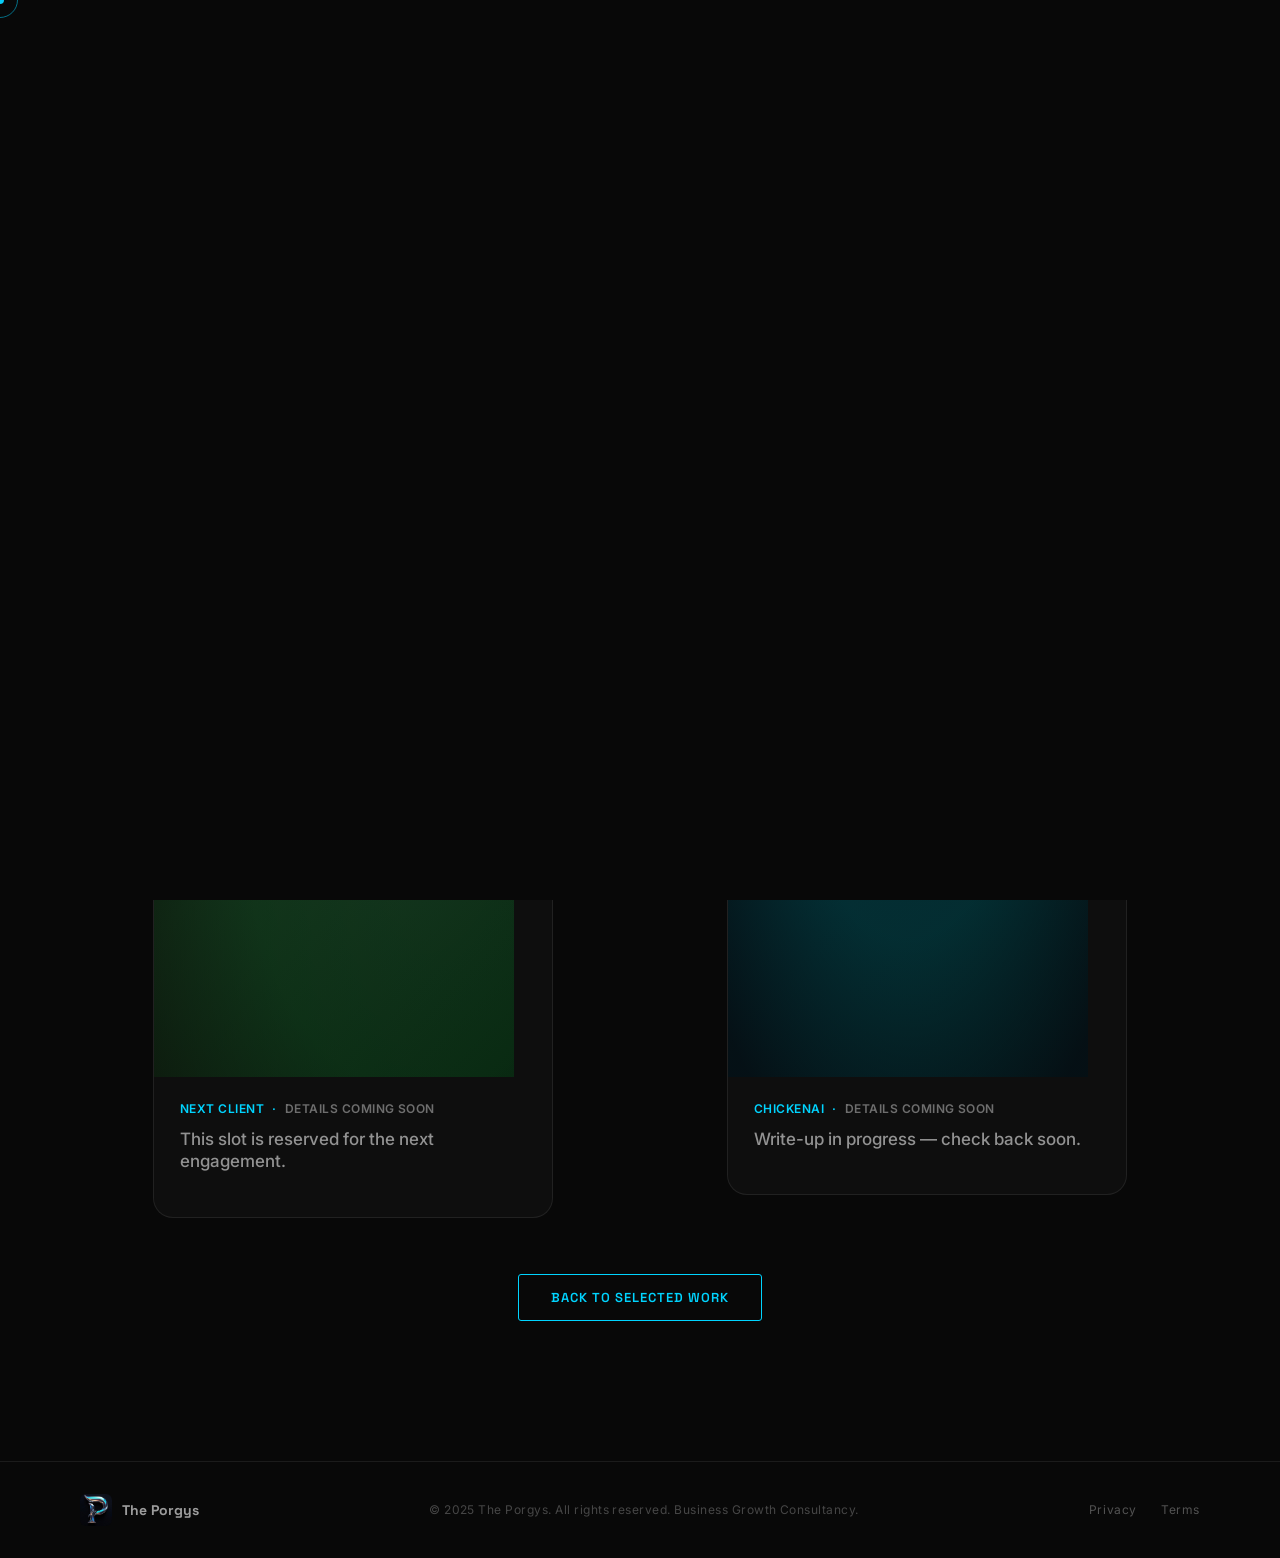
<file: more-work.html>
<!DOCTYPE html>
<html lang="en">
<head>
  <meta charset="UTF-8" />
  <meta name="viewport" content="width=device-width, initial-scale=1.0" />
  <title>More Work — The Porgys</title>
  <meta name="description" content="Additional selected work from The Porgys — Business Growth Consultancy." />

  <link rel="icon" type="image/jpeg" href="assets/logo/logo.jpg" />
  <link rel="apple-touch-icon" href="assets/logo/logo.jpg" />

  <link rel="preconnect" href="https://fonts.googleapis.com" />
  <link rel="preconnect" href="https://fonts.gstatic.com" crossorigin />
  <link href="https://fonts.googleapis.com/css2?family=Space+Grotesk:wght@300;400;500;600;700&family=Inter:wght@300;400;500;600&family=Playfair+Display:ital,wght@0,400;0,700;1,400&display=swap" rel="stylesheet" />

  <link rel="stylesheet" href="css/style.css" />
</head>
<body>

  <div class="cursor" id="cursor"></div>
  <div class="cursor-follower" id="cursor-follower"></div>

  <!-- NAVIGATION -->
  <nav class="nav" id="nav">
    <div class="nav__logo">
      <img src="assets/logo/logo.jpg" alt="The Porgys" class="nav__logo-img" />
      <span class="nav__logo-text">The Porgys</span>
    </div>
    <ul class="nav__links">
      <li><a href="index.html#about" class="nav__link">About</a></li>
      <li><a href="index.html#showcase" class="nav__link">Work</a></li>
      <li><a href="index.html#case-studies" class="nav__link">Selected Work</a></li>
      <li><a href="index.html#services" class="nav__link">Services</a></li>
      <li><a href="index.html#contact" class="nav__link nav__link--cta">Connect</a></li>
    </ul>
    <button class="nav__hamburger" id="nav-hamburger" aria-label="Menu">
      <span></span><span></span><span></span>
    </button>
  </nav>

  <div class="mobile-menu" id="mobile-menu">
    <ul>
      <li><a href="index.html#about" class="mobile-menu__link">About</a></li>
      <li><a href="index.html#showcase" class="mobile-menu__link">Work</a></li>
      <li><a href="index.html#case-studies" class="mobile-menu__link">Selected Work</a></li>
      <li><a href="index.html#services" class="mobile-menu__link">Services</a></li>
      <li><a href="index.html#contact" class="mobile-menu__link">Connect</a></li>
    </ul>
  </div>

  <!-- ============================================================
       MORE SELECTED WORK — reserved slots awaiting real assets.
       Move a card back into index.html's case-studies__grid once
       its real brand name, visuals and copy are ready.
  ============================================================ -->
  <section class="case-studies" id="more-work" style="padding-top:160px;">
    <div class="case-studies__header">
      <span class="section-label">Selected Work</span>
      <h2 class="showcase__headline">
        <span class="split-line">More Brands We've</span>
        <span class="split-line accent-text">Taken Further.</span>
      </h2>
      <p class="showcase__sub">Additional engagements — in progress.</p>
    </div>

    <div class="case-studies__grid">

      <!-- Case 2 — reserved slot, brand/assets not yet provided -->
      <article class="case-card case-card--phone case-card--pending">
        <div class="case-card__media case-card__media--phone">
          <div class="media-placeholder media-placeholder--2">
            <div class="media-kenburns"></div>
            <div class="case-card__pending-mark">
              <span class="case-card__pending-icon">＋</span>
              <span class="case-card__pending-label">Case Study<br />In Progress</span>
            </div>
          </div>
        </div>
        <div class="case-card__body">
          <div class="case-card__meta">
            <span class="case-card__brand">Next Client</span>
            <span class="phone-card__dot">·</span>
            <span class="case-card__industry">Details Coming Soon</span>
          </div>
          <h3 class="case-card__title">This slot is reserved for the next engagement.</h3>
        </div>
      </article>

      <!-- Case 6 — RESERVED for ChickenAI (separate client brand). Awaiting assets. -->
      <article class="case-card case-card--phone case-card--pending">
        <div class="case-card__media case-card__media--phone">
          <div class="media-placeholder media-placeholder--6">
            <div class="media-kenburns"></div>
            <div class="case-card__pending-mark">
              <span class="case-card__pending-icon">＋</span>
              <span class="case-card__pending-label">Case Study<br />In Progress</span>
            </div>
          </div>
        </div>
        <div class="case-card__body">
          <div class="case-card__meta">
            <span class="case-card__brand">ChickenAI</span>
            <span class="phone-card__dot">·</span>
            <span class="case-card__industry">Details Coming Soon</span>
          </div>
          <h3 class="case-card__title">Write-up in progress — check back soon.</h3>
        </div>
      </article>

    </div>

    <div class="case-studies__more">
      <a href="index.html#case-studies" class="btn btn--outline">Back to Selected Work</a>
    </div>
  </section>

  <!-- Footer -->
  <footer class="footer" style="position:relative;">
    <div class="footer__inner">
      <div class="footer__logo">
        <img src="assets/logo/logo.jpg" alt="The Porgys" />
        <span>The Porgys</span>
      </div>
      <p class="footer__copy">© 2025 The Porgys. All rights reserved. Business Growth Consultancy.</p>
      <div class="footer__links">
        <a href="#">Privacy</a>
        <a href="#">Terms</a>
      </div>
    </div>
  </footer>

  <div class="page-transition" id="page-transition"></div>
  <script>
    setTimeout(function () {
      var el = document.getElementById('page-transition');
      if (el && getComputedStyle(el).display !== 'none') {
        el.style.transition = 'opacity 0.3s';
        el.style.opacity = '0';
        el.style.pointerEvents = 'none';
        setTimeout(function () { el.style.display = 'none'; }, 300);
      }
    }, 1800);
  </script>

  <script src="js/main.js"></script>
</body>
</html>
</file>
<file: css/style.css>
/* ============================================================
   THE PORGYS — PREMIUM CSS
   Brand: Electric Cyan (#00D4FF) · Chrome Silver · Deep Black
============================================================ */

/* ── RESET & ROOT ─────────────────────────────────────────── */
*, *::before, *::after {
  box-sizing: border-box;
  margin: 0;
  padding: 0;
}

:root {
  --bg:          #080808;
  --bg-2:        #0E0E0E;
  --bg-3:        #141414;
  --bg-light:    #F2F2F2;
  --bg-light-2:  #E8E8E8;
  --cyan:        #00D4FF;
  --cyan-dim:    rgba(0, 212, 255, 0.15);
  --cyan-glow:   rgba(0, 212, 255, 0.4);
  --blue:        #0066CC;
  --chrome:      #B8C8D0;
  --white:       #FFFFFF;
  --off-white:   #E8E8E8;
  --text-muted:  #6B7280;
  --text-dim:    #9CA3AF;
  --border:      rgba(255,255,255,0.08);
  --border-light: rgba(0,0,0,0.12);

  --font-display: 'Space Grotesk', sans-serif;
  --font-body:    'Inter', sans-serif;
  --font-serif:   'Playfair Display', serif;

  --radius-card:  20px;
  --radius-phone: 36px;

  --transition: 0.4s cubic-bezier(0.25, 0.46, 0.45, 0.94);
  --transition-slow: 0.8s cubic-bezier(0.25, 0.46, 0.45, 0.94);
}

html {
  scroll-behavior: auto; /* Lenis handles this */
  font-size: 16px;
}

body {
  background: var(--bg);
  color: var(--white);
  font-family: var(--font-body);
  overflow-x: hidden;
  cursor: none;
}

a { color: inherit; text-decoration: none; }
img { max-width: 100%; display: block; }
button { cursor: none; border: none; background: none; font-family: inherit; }
ul { list-style: none; }

/* ── CUSTOM CURSOR ──────────────────────────────────────────── */
.cursor {
  position: fixed;
  width: 8px;
  height: 8px;
  background: var(--cyan);
  border-radius: 50%;
  pointer-events: none;
  z-index: 9999;
  transform: translate(-50%, -50%);
  transition: transform 0.1s, width 0.2s, height 0.2s;
  mix-blend-mode: difference;
}

.cursor-follower {
  position: fixed;
  width: 36px;
  height: 36px;
  border: 1.5px solid rgba(0, 212, 255, 0.5);
  border-radius: 50%;
  pointer-events: none;
  z-index: 9998;
  transform: translate(-50%, -50%);
  transition: transform 0.15s ease, width 0.3s, height 0.3s, opacity 0.3s;
}

body:hover .cursor { opacity: 1; }

/* ── TYPOGRAPHY ─────────────────────────────────────────────── */
.section-label {
  display: inline-block;
  font-family: var(--font-body);
  font-size: 11px;
  font-weight: 500;
  letter-spacing: 0.25em;
  text-transform: uppercase;
  color: var(--cyan);
  margin-bottom: 20px;
  position: relative;
  padding-left: 28px;
}

.section-label::before {
  content: '';
  position: absolute;
  left: 0;
  top: 50%;
  transform: translateY(-50%);
  width: 18px;
  height: 1px;
  background: var(--cyan);
}

.accent-text { color: var(--cyan); }
.accent-cyan  { color: var(--cyan); }

/* ── BUTTONS ────────────────────────────────────────────────── */
.btn {
  display: inline-flex;
  align-items: center;
  gap: 10px;
  padding: 14px 32px;
  font-family: var(--font-display);
  font-size: 13px;
  font-weight: 600;
  letter-spacing: 0.08em;
  text-transform: uppercase;
  border-radius: 3px;
  transition: all 0.3s cubic-bezier(0.25, 0.46, 0.45, 0.94);
  position: relative;
  overflow: hidden;
}

.btn::before {
  content: '';
  position: absolute;
  inset: 0;
  background: var(--cyan);
  transform: translateX(-101%);
  transition: transform 0.4s cubic-bezier(0.25, 0.46, 0.45, 0.94);
}

.btn:hover::before { transform: translateX(0); }
.btn:hover { color: var(--bg); }

.btn span, .btn-icon { position: relative; z-index: 1; }

.btn--primary {
  background: var(--cyan);
  color: var(--bg);
}
.btn--primary::before { background: var(--white); }
.btn--primary:hover { color: var(--bg); }

.btn--ghost {
  background: transparent;
  color: var(--white);
  border: 1px solid rgba(255,255,255,0.3);
}
.btn--ghost::before { background: rgba(255,255,255,0.1); }
.btn--ghost:hover { color: var(--white); border-color: transparent; }

.btn--outline {
  background: transparent;
  color: var(--cyan);
  border: 1px solid var(--cyan);
}
.btn--outline:hover { color: var(--bg); }

.btn--full { width: 100%; justify-content: center; }

.btn-icon {
  width: 16px;
  height: 16px;
  transition: transform 0.3s;
}
.btn:hover .btn-icon { transform: translateX(4px); }

/* ── NAVIGATION ─────────────────────────────────────────────── */
.nav {
  position: fixed;
  top: 0;
  left: 0;
  right: 0;
  z-index: 1000;
  display: flex;
  align-items: center;
  justify-content: space-between;
  padding: 24px 60px;
  transition: padding 0.4s, background 0.4s, backdrop-filter 0.4s;
}

.nav.scrolled {
  padding: 16px 60px;
  background: rgba(8, 8, 8, 0.85);
  backdrop-filter: blur(20px);
  border-bottom: 1px solid var(--border);
}

.nav__logo {
  display: flex;
  align-items: center;
  gap: 12px;
}

.nav__logo-img {
  width: 38px;
  height: 38px;
  border-radius: 6px;
  object-fit: cover;
  mix-blend-mode: screen;
  filter: brightness(1.2);
}

.nav__logo-text {
  font-family: var(--font-display);
  font-weight: 700;
  font-size: 16px;
  letter-spacing: 0.05em;
  color: var(--white);
}

.nav__links {
  display: flex;
  align-items: center;
  gap: 40px;
}

.nav__link {
  font-family: var(--font-body);
  font-size: 13px;
  font-weight: 500;
  letter-spacing: 0.08em;
  text-transform: uppercase;
  color: rgba(255,255,255,0.65);
  transition: color 0.3s;
  position: relative;
}

.nav__link::after {
  content: '';
  position: absolute;
  left: 0;
  bottom: -3px;
  width: 0;
  height: 1px;
  background: var(--cyan);
  transition: width 0.3s;
}

.nav__link:hover { color: var(--white); }
.nav__link:hover::after { width: 100%; }

.nav__link--cta {
  color: var(--cyan);
  padding: 8px 20px;
  border: 1px solid var(--cyan);
  border-radius: 3px;
}

.nav__link--cta::after { display: none; }
.nav__link--cta:hover {
  background: var(--cyan);
  color: var(--bg);
}

.nav__hamburger {
  display: none;
  flex-direction: column;
  gap: 5px;
  width: 28px;
}

.nav__hamburger span {
  display: block;
  height: 1.5px;
  background: var(--white);
  transition: all 0.3s;
}

/* Mobile Menu */
.mobile-menu {
  position: fixed;
  inset: 0;
  background: var(--bg);
  z-index: 999;
  display: flex;
  align-items: center;
  justify-content: center;
  opacity: 0;
  pointer-events: none;
  transition: opacity 0.4s;
}

.mobile-menu.open {
  opacity: 1;
  pointer-events: all;
}

.mobile-menu ul {
  text-align: center;
  display: flex;
  flex-direction: column;
  gap: 32px;
}

.mobile-menu__link {
  font-family: var(--font-display);
  font-size: clamp(32px, 8vw, 56px);
  font-weight: 700;
  color: var(--white);
  transition: color 0.3s;
}
.mobile-menu__link:hover { color: var(--cyan); }

/* ── PAGE TRANSITION ─────────────────────────────────────────── */
.page-transition {
  position: fixed;
  inset: 0;
  background: var(--bg);
  z-index: 9990;
  transform: scaleY(1);
  transform-origin: bottom;
}

/* ── HERO ───────────────────────────────────────────────────── */
.hero {
  position: relative;
  height: 100vh;
  min-height: 700px;
  display: flex;
  align-items: center;
  justify-content: center;
  overflow: hidden;
}

.hero__video-wrap {
  position: absolute;
  inset: 0;
  z-index: 0;
}

.hero__video {
  width: 100%;
  height: 100%;
  object-fit: cover;
  transform: scale(1.08);
}

.hero__overlay {
  position: absolute;
  inset: 0;
  background: rgba(8, 8, 8, 0.55);
}

.hero__overlay-gradient {
  position: absolute;
  inset: 0;
  background: linear-gradient(
    to bottom,
    transparent 40%,
    rgba(8, 8, 8, 0.6) 70%,
    var(--bg) 100%
  );
}

.hero__content {
  position: relative;
  z-index: 2;
  text-align: center;
  max-width: 900px;
  padding: 0 40px;
  display: flex;
  flex-direction: column;
  align-items: center;
  gap: 32px;
}

.hero__logo-wrap {
  width: 100px;
  height: 100px;
  border-radius: 16px;
  overflow: hidden;
  background: transparent;
  display: flex;
  align-items: center;
  justify-content: center;
}

.hero__logo {
  width: 100%;
  height: 100%;
  object-fit: cover;
  mix-blend-mode: screen;
  filter: brightness(1.3) saturate(1.2);
}

.hero__text { display: flex; flex-direction: column; align-items: center; gap: 16px; }

.hero__eyebrow {
  font-family: var(--font-body);
  font-size: 12px;
  font-weight: 500;
  letter-spacing: 0.3em;
  text-transform: uppercase;
  color: var(--cyan);
  opacity: 0;
  transform: translateY(20px);
}

.hero__headline {
  font-family: var(--font-display);
  font-weight: 700;
  font-size: clamp(44px, 7vw, 88px);
  line-height: 1.0;
  letter-spacing: -0.02em;
  display: flex;
  flex-direction: column;
  align-items: center;
}

.headline-line {
  display: block;
  overflow: hidden;
}

.headline-line .char {
  display: inline-block;
  transform: translateY(110%);
  transition: none;
}

.hero__sub {
  font-family: var(--font-body);
  font-size: 16px;
  font-weight: 400;
  color: rgba(255,255,255,0.6);
  letter-spacing: 0.04em;
  opacity: 0;
  transform: translateY(20px);
}

.hero__cta-wrap {
  display: flex;
  gap: 16px;
  flex-wrap: wrap;
  justify-content: center;
  opacity: 0;
  transform: translateY(20px);
}

/* Scroll Indicator */
.hero__scroll {
  position: absolute;
  bottom: 40px;
  left: 50%;
  transform: translateX(-50%);
  z-index: 2;
  display: flex;
  flex-direction: column;
  align-items: center;
  gap: 10px;
  opacity: 0;
}

.hero__scroll-line {
  width: 1px;
  height: 50px;
  background: linear-gradient(to bottom, var(--cyan), transparent);
  animation: scrollPulse 2s ease-in-out infinite;
}

.hero__scroll span {
  font-size: 10px;
  letter-spacing: 0.2em;
  text-transform: uppercase;
  color: rgba(255,255,255,0.4);
}

@keyframes scrollPulse {
  0%, 100% { opacity: 0.4; transform: scaleY(1); }
  50% { opacity: 1; transform: scaleY(1.2); }
}

/* Orbs */
.hero__orb {
  position: absolute;
  border-radius: 50%;
  filter: blur(80px);
  pointer-events: none;
  z-index: 1;
}

.hero__orb--1 {
  width: 400px;
  height: 400px;
  background: radial-gradient(circle, rgba(0,212,255,0.12), transparent 70%);
  top: 10%;
  right: 10%;
  animation: orbFloat 8s ease-in-out infinite;
}

.hero__orb--2 {
  width: 300px;
  height: 300px;
  background: radial-gradient(circle, rgba(0,100,200,0.1), transparent 70%);
  bottom: 20%;
  left: 5%;
  animation: orbFloat 10s ease-in-out infinite reverse;
}

@keyframes orbFloat {
  0%, 100% { transform: translateY(0) translateX(0); }
  33% { transform: translateY(-30px) translateX(15px); }
  66% { transform: translateY(15px) translateX(-10px); }
}

/* ── ABOUT ──────────────────────────────────────────────────── */
.about {
  position: relative;
  padding: 140px 80px;
  overflow: hidden;
  background: var(--bg);
}

.about__bg-text {
  position: absolute;
  top: 50%;
  left: 50%;
  transform: translate(-50%, -50%);
  font-family: var(--font-display);
  font-weight: 900;
  font-size: clamp(120px, 20vw, 280px);
  color: transparent;
  -webkit-text-stroke: 1px rgba(255,255,255,0.03);
  white-space: nowrap;
  pointer-events: none;
  user-select: none;
  letter-spacing: -0.04em;
}

.about__container {
  position: relative;
  z-index: 1;
  display: grid;
  grid-template-columns: 1fr 1fr;
  gap: 80px;
  max-width: 1300px;
  margin: 0 auto;
}

.about__left {
  display: flex;
  flex-direction: column;
  justify-content: center;
  gap: 28px;
}

.about__headline {
  font-family: var(--font-display);
  font-weight: 700;
  font-size: clamp(38px, 4vw, 60px);
  line-height: 1.05;
  letter-spacing: -0.02em;
  display: flex;
  flex-direction: column;
}

.split-line {
  display: block;
  overflow: hidden;
}

.split-line .char {
  display: inline-block;
  transform: translateY(110%);
}

.about__divider {
  width: 60px;
  height: 2px;
  background: linear-gradient(to right, var(--cyan), transparent);
}

.about__body {
  font-family: var(--font-body);
  font-size: 16px;
  line-height: 1.75;
  color: rgba(255,255,255,0.65);
  max-width: 440px;
}

.about__body--accent { color: rgba(255,255,255,0.85); }

.about__right {
  display: flex;
  flex-direction: column;
  gap: 24px;
  justify-content: center;
}

/* Stat Cards */
.stat-card {
  padding: 28px 32px;
  background: var(--bg-2);
  border: 1px solid var(--border);
  border-radius: var(--radius-card);
  position: relative;
  overflow: hidden;
  transition: border-color 0.4s, transform 0.4s;
}

.stat-card::before {
  content: '';
  position: absolute;
  inset: 0;
  background: linear-gradient(135deg, var(--cyan-dim), transparent);
  opacity: 0;
  transition: opacity 0.4s;
}

.stat-card:hover {
  border-color: rgba(0,212,255,0.3);
  transform: translateY(-4px);
}
.stat-card:hover::before { opacity: 1; }

.stat-card__badge-icon {
  font-size: 18px;
  color: var(--cyan);
  position: relative;
}

.stat-card__badge-title {
  font-family: var(--font-display);
  font-weight: 700;
  font-size: 22px;
  line-height: 1.2;
  color: var(--white);
  margin-top: 10px;
  position: relative;
}

.stat-card__plus {
  font-size: 28px;
  color: var(--cyan);
}

.stat-card__label {
  font-size: 13px;
  font-weight: 500;
  color: rgba(255,255,255,0.45);
  letter-spacing: 0.04em;
  margin-top: 8px;
  position: relative;
}

.stat-card__bar {
  position: absolute;
  bottom: 0;
  left: 0;
  height: 2px;
  width: 0;
  background: linear-gradient(to right, var(--cyan), transparent);
  transition: width 1.5s cubic-bezier(0.25, 0.46, 0.45, 0.94);
}

.stat-card.animated .stat-card__bar { width: 100%; }

/* Accent card */
.about__accent-card {
  padding: 24px 28px;
  background: linear-gradient(135deg, rgba(0,212,255,0.08), rgba(0,100,200,0.06));
  border: 1px solid rgba(0,212,255,0.2);
  border-radius: var(--radius-card);
  display: flex;
  align-items: center;
  gap: 16px;
}

.about__accent-logo {
  width: 40px;
  height: 40px;
  border-radius: 8px;
  object-fit: cover;
  mix-blend-mode: screen;
}

.about__accent-card p {
  font-family: var(--font-serif);
  font-style: italic;
  font-size: 15px;
  color: rgba(255,255,255,0.8);
  line-height: 1.5;
}

/* Marquee Strip */
.about__strip {
  margin-top: 100px;
  overflow: hidden;
  padding: 24px 0;
  border-top: 1px solid var(--border);
  border-bottom: 1px solid var(--border);
}

.about__strip-track {
  display: flex;
  gap: 40px;
  white-space: nowrap;
  animation: marquee 25s linear infinite;
}

.about__strip-track span {
  font-family: var(--font-display);
  font-size: 13px;
  font-weight: 600;
  letter-spacing: 0.12em;
  text-transform: uppercase;
  color: rgba(255,255,255,0.35);
}

.strip-dot { color: var(--cyan) !important; }

@keyframes marquee {
  from { transform: translateX(0); }
  to   { transform: translateX(-50%); }
}

/* ── SHOWCASE ───────────────────────────────────────────────── */
.showcase {
  position: relative;
  padding: 140px 40px 100px;
  overflow: hidden;
  min-height: 100vh;
}

.showcase__bg {
  position: absolute;
  inset: 0;
  z-index: 0;
}

.showcase__bg-layer {
  position: absolute;
  inset: 0;
  background:
    radial-gradient(ellipse 80% 60% at 50% 100%, rgba(0,40,80,0.6), transparent),
    linear-gradient(to bottom, var(--bg) 0%, #0a1520 40%, #0d1825 70%, var(--bg) 100%);
  /* Simulated city skyline via CSS gradient pattern */
  background-size: 100% 100%;
}

/* Animated skyline silhouette */
.showcase__bg-layer::before {
  content: '';
  position: absolute;
  bottom: 0;
  left: 0;
  right: 0;
  height: 300px;
  background:
    linear-gradient(to right,
      transparent 0%,
      rgba(0,50,80,0.15) 5%,
      transparent 8%,
      rgba(0,40,70,0.2) 12%,
      transparent 16%,
      rgba(0,60,90,0.15) 22%,
      transparent 25%,
      rgba(0,50,80,0.2) 32%,
      transparent 36%,
      rgba(0,40,70,0.18) 42%,
      transparent 45%,
      rgba(0,60,90,0.22) 52%,
      transparent 55%,
      rgba(0,50,80,0.16) 62%,
      transparent 65%,
      rgba(0,40,70,0.2) 72%,
      transparent 75%,
      rgba(0,60,90,0.15) 82%,
      transparent 86%,
      rgba(0,50,80,0.2) 92%,
      transparent 96%,
      rgba(0,40,70,0.15) 100%
    );
  animation: skylinePan 20s linear infinite;
}

.showcase__bg-overlay {
  position: absolute;
  inset: 0;
  background: radial-gradient(ellipse at 50% 60%, rgba(0,212,255,0.04), transparent 70%);
}

.showcase__header {
  position: relative;
  z-index: 2;
  text-align: center;
  max-width: 700px;
  margin: 0 auto 80px;
}

.showcase__headline {
  font-family: var(--font-display);
  font-weight: 700;
  font-size: clamp(42px, 5vw, 68px);
  line-height: 1.05;
  letter-spacing: -0.02em;
  margin-bottom: 20px;
  display: flex;
  flex-direction: column;
  align-items: center;
}

.showcase__sub {
  font-size: 15px;
  color: rgba(255,255,255,0.5);
  letter-spacing: 0.04em;
}

/* ── PHONE CARDS ──────────────────────────────────────────── */
.showcase__cards {
  position: relative;
  z-index: 2;
  display: flex;
  align-items: flex-end;
  justify-content: center;
  gap: 24px;
  padding: 0 20px;
  max-width: 1100px;
  margin: 0 auto;
}

.phone-card {
  flex: 0 0 auto;
  border-radius: var(--radius-phone);
  overflow: hidden;
  box-shadow:
    0 30px 80px rgba(0,0,0,0.6),
    0 0 0 1px rgba(255,255,255,0.08);
  transition: transform 0.6s cubic-bezier(0.25, 0.46, 0.45, 0.94), box-shadow 0.6s;
  transform: translateY(60px);
  opacity: 0;
}

.phone-card:hover {
  transform: translateY(-8px) !important;
  box-shadow:
    0 50px 100px rgba(0,0,0,0.7),
    0 0 40px var(--cyan-glow),
    0 0 0 1px rgba(0,212,255,0.2);
}

.phone-card--left {
  width: 290px;
  height: 560px;
  background: var(--bg-light);
  color: var(--bg);
  align-self: flex-end;
  margin-bottom: 0;
}

.phone-card--center {
  width: 310px;
  height: 680px;
  background: #0A0A0A;
  color: var(--white);
  z-index: 3;
  box-shadow:
    0 40px 100px rgba(0,0,0,0.8),
    0 0 60px rgba(0,212,255,0.15),
    0 0 0 1px rgba(0,212,255,0.15);
}

.phone-card--right {
  width: 290px;
  height: 560px;
  background: var(--bg-light);
  color: var(--bg);
  align-self: flex-end;
  margin-bottom: 0;
}

.phone-card__inner {
  height: 100%;
  display: flex;
  flex-direction: column;
  overflow: hidden;
}

/* Phone header bar */
.phone-card__header {
  display: flex;
  align-items: center;
  justify-content: space-between;
  padding: 16px 20px 12px;
  flex-shrink: 0;
  background: inherit;
}

.phone-card--light .phone-card__header {
  border-bottom: 1px solid rgba(0,0,0,0.08);
}

.phone-card--dark .phone-card__header {
  border-bottom: 1px solid rgba(255,255,255,0.06);
}

.phone-card__header-logo {
  width: 28px;
  height: 28px;
  border-radius: 6px;
  object-fit: cover;
  mix-blend-mode: multiply;
  filter: contrast(1.1);
}

.phone-card__header-logo--light {
  mix-blend-mode: screen;
  filter: brightness(1.3);
}

.phone-card__header-dots {
  display: flex;
  gap: 5px;
}

.phone-card__header-dots span {
  width: 6px;
  height: 6px;
  border-radius: 50%;
  background: rgba(0,0,0,0.15);
}

.phone-card__header-dots--light span {
  background: rgba(255,255,255,0.2);
}

/* Card content */
.phone-card__content {
  flex: 1;
  overflow-y: auto;
  scrollbar-width: none;
  display: flex;
  flex-direction: column;
  gap: 0;
}

.phone-card__content::-webkit-scrollbar { display: none; }

.phone-card__body {
  padding: 16px 20px;
}

.phone-card__body--dark { padding: 16px 20px; }

.phone-card__tag {
  display: inline-block;
  font-size: 9px;
  font-weight: 700;
  letter-spacing: 0.2em;
  text-transform: uppercase;
  color: var(--cyan);
  background: rgba(0,212,255,0.1);
  border: 1px solid rgba(0,212,255,0.2);
  padding: 4px 10px;
  border-radius: 20px;
  margin-bottom: 10px;
}

.phone-card--light .phone-card__tag {
  color: #0055AA;
  background: rgba(0,100,200,0.08);
  border-color: rgba(0,100,200,0.2);
}

.phone-card__tag--cyan { color: var(--cyan); }

.phone-card__title {
  font-family: var(--font-display);
  font-weight: 700;
  font-size: 16px;
  line-height: 1.3;
  letter-spacing: -0.01em;
  color: var(--bg);
  margin-bottom: 8px;
}

.phone-card__title--light { color: var(--white); }

.phone-card__text {
  font-size: 12px;
  line-height: 1.6;
  color: rgba(0,0,0,0.55);
}

.phone-card__text--muted { color: rgba(255,255,255,0.5); }

.phone-card__link {
  display: inline-block;
  margin-top: 10px;
  font-size: 12px;
  font-weight: 600;
  color: var(--cyan);
  text-decoration: none;
}

.phone-card__link:hover { text-decoration: underline; }

.phone-card__caption {
  font-size: 11px;
  line-height: 1.6;
  color: rgba(0,0,0,0.45);
}

.phone-card__meta {
  display: flex;
  align-items: center;
  gap: 6px;
  margin-top: 10px;
  font-size: 10px;
  font-weight: 600;
  letter-spacing: 0.05em;
  color: rgba(0,0,0,0.35);
}

.phone-card__dot { color: var(--cyan); }

/* Spec rows (dark card) */
.phone-card__specs {
  padding: 12px 20px 16px;
  display: flex;
  flex-direction: column;
  gap: 10px;
  border-top: 1px solid rgba(255,255,255,0.06);
  border-bottom: 1px solid rgba(255,255,255,0.06);
  margin: 4px 0;
}

.spec-row {
  display: flex;
  justify-content: space-between;
  align-items: center;
}

.spec-label {
  font-size: 9px;
  font-weight: 700;
  letter-spacing: 0.15em;
  text-transform: uppercase;
  color: rgba(255,255,255,0.25);
}

.spec-value {
  font-family: var(--font-display);
  font-size: 11px;
  font-weight: 600;
  color: rgba(255,255,255,0.7);
}

/* Service list (right card) */
.phone-card__service-list {
  padding: 8px 20px 16px;
  display: flex;
  flex-direction: column;
  gap: 10px;
}

.service-item {
  display: flex;
  align-items: center;
  gap: 10px;
  font-size: 12px;
  font-weight: 500;
  color: rgba(0,0,0,0.65);
  padding: 8px 12px;
  background: rgba(0,0,0,0.04);
  border-radius: 8px;
  border: 1px solid rgba(0,0,0,0.06);
}

.service-item__icon {
  font-size: 10px;
  color: #0066CC;
  width: 20px;
  text-align: center;
}

/* Media placeholders with Ken Burns */
.phone-card__media { overflow: hidden; flex-shrink: 0; }

.phone-card__media--hero {
  height: 220px;
}

.phone-card__media--1 {
  height: 160px;
}

.phone-card__media--small {
  height: 100px;
}

.media-placeholder {
  width: 100%;
  height: 100%;
  position: relative;
  overflow: hidden;
}

.media-placeholder--1 { background: linear-gradient(135deg, #1a2a3a, #0d1520, #1a1a2e); }
.media-placeholder--2 { background: linear-gradient(135deg, #0a1a0a, #1a2a1a, #0d1a0d); }
.media-placeholder--3 { background: linear-gradient(135deg, #0a0a1a, #050510, #0d0d20); }
.media-placeholder--4 { background: linear-gradient(135deg, #1a0a0a, #200808, #180505); }
.media-placeholder--5 { background: linear-gradient(135deg, #1a1a0a, #201a05, #181205); }
.media-placeholder--6 { background: linear-gradient(135deg, #0a1a1a, #051820, #051215); }

.media-kenburns {
  position: absolute;
  inset: -10%;
  width: 120%;
  height: 120%;
  background: inherit;
  animation: kenBurns 12s ease-in-out infinite alternate;
}

.media-placeholder--1 .media-kenburns {
  background: radial-gradient(ellipse at 30% 40%, rgba(0,212,255,0.15), rgba(0,50,100,0.4) 40%, rgba(10,15,30,0.8) 80%);
}
.media-placeholder--2 .media-kenburns {
  background: radial-gradient(ellipse at 70% 60%, rgba(0,200,100,0.1), rgba(0,80,30,0.3) 40%, rgba(10,20,10,0.8) 80%);
}
.media-placeholder--3 .media-kenburns {
  background: radial-gradient(ellipse at 50% 30%, rgba(0,150,255,0.2), rgba(0,50,150,0.5) 40%, rgba(5,5,20,0.9) 80%);
}
.media-placeholder--4 .media-kenburns {
  background: radial-gradient(ellipse at 60% 70%, rgba(255,100,0,0.1), rgba(150,30,0,0.3) 40%, rgba(20,5,5,0.8) 80%);
}
.media-placeholder--5 .media-kenburns {
  background: radial-gradient(ellipse at 40% 50%, rgba(255,200,0,0.1), rgba(150,100,0,0.25) 40%, rgba(20,15,5,0.8) 80%);
}
.media-placeholder--6 .media-kenburns {
  background: radial-gradient(ellipse at 50% 40%, rgba(0,200,200,0.12), rgba(0,100,100,0.3) 40%, rgba(5,15,20,0.8) 80%);
}

@keyframes kenBurns {
  0%   { transform: scale(1.0) translate(0, 0); }
  100% { transform: scale(1.15) translate(-3%, -2%); }
}

/* Auto-cycling project slideshow (used inside phone-card media zones) */
.media-slideshow {
  position: relative;
  width: 100%;
  height: 100%;
  overflow: hidden;
}

.media-slide {
  position: absolute;
  inset: 0;
  width: 100%;
  height: 100%;
  opacity: 0;
  background-size: cover;
  background-position: center;
  animation: mediaSlideCycle 12s infinite;
}

.media-slide:nth-child(1) { animation-delay: 0s; }
.media-slide:nth-child(2) { animation-delay: 4s; }
.media-slide:nth-child(3) { animation-delay: 8s; }

@keyframes mediaSlideCycle {
  0%   { opacity: 0; transform: scale(1.06) translateX(16px); }
  4%   { opacity: 1; transform: scale(1) translateX(0); }
  28%  { opacity: 1; transform: scale(1) translateX(0); }
  33%  { opacity: 0; transform: scale(0.97) translateX(-16px); }
  100% { opacity: 0; }
}

.case-card__pending-mark {
  position: absolute;
  inset: 0;
  z-index: 2;
  display: flex;
  flex-direction: column;
  align-items: center;
  justify-content: center;
  gap: 10px;
  text-align: center;
}

.case-card__pending-icon {
  width: 44px;
  height: 44px;
  display: flex;
  align-items: center;
  justify-content: center;
  border: 1px solid rgba(255,255,255,0.25);
  border-radius: 50%;
  font-size: 20px;
  color: rgba(255,255,255,0.55);
}

.case-card__pending-label {
  font-family: var(--font-body);
  font-size: 11px;
  font-weight: 600;
  letter-spacing: 0.08em;
  text-transform: uppercase;
  line-height: 1.6;
  color: rgba(255,255,255,0.4);
}

.case-card--pending .case-card__title {
  font-size: 17px;
  font-weight: 500;
  color: rgba(255,255,255,0.55);
  font-family: var(--font-body);
}

.media-slide__label {
  position: absolute;
  inset: 0;
  z-index: 2;
  display: flex;
  align-items: center;
  justify-content: center;
  text-align: center;
  padding: 12px;
  font-family: var(--font-body);
  font-size: 10.5px;
  font-weight: 500;
  letter-spacing: 0.03em;
  color: rgba(255,255,255,0.5);
  background: rgba(0,0,0,0.3);
  border: 1px dashed rgba(255,255,255,0.22);
}

@media (prefers-reduced-motion: reduce) {
  .media-slide { animation: none; opacity: 0; }
  .media-slide:first-child { opacity: 1; }
  .media-kenburns { animation: none; }
}

/* Media overlay text */
.media-overlay-text {
  position: absolute;
  inset: 0;
  z-index: 3;
  display: flex;
  flex-direction: column;
  align-items: center;
  justify-content: center;
  text-align: center;
  pointer-events: none;
}

.media-big-number {
  font-family: var(--font-display);
  font-weight: 700;
  font-size: 52px;
  color: var(--white);
  line-height: 1;
  text-shadow: 0 0 40px var(--cyan-glow), 0 2px 20px rgba(0,0,0,0.6);
  letter-spacing: 0.02em;
}

.media-big-number sup {
  font-size: 24px;
  color: var(--cyan);
}

.media-big-label {
  font-size: 10px;
  font-weight: 700;
  letter-spacing: 0.3em;
  color: rgba(255,255,255,0.4);
  margin-top: 8px;
}

@keyframes skylinePan {
  from { background-position-x: 0; }
  to   { background-position-x: 200px; }
}

.showcase__footer {
  position: relative;
  z-index: 2;
  text-align: center;
  margin-top: 60px;
}

/* ── SELECTED WORK / CASE STUDIES ──────────────────────────── */
.case-studies {
  position: relative;
  padding: 140px 80px;
  background: var(--bg);
}

.case-studies__header {
  text-align: center;
  max-width: 700px;
  margin: 0 auto 64px;
}

.case-studies__grid {
  display: grid;
  grid-template-columns: repeat(2, 1fr);
  gap: 28px;
  max-width: 1300px;
  margin: 0 auto;
}

.case-studies__more {
  display: flex;
  justify-content: center;
  margin-top: 56px;
}

.case-card {
  background: var(--bg-2);
  border: 1px solid var(--border);
  border-radius: var(--radius-card);
  overflow: hidden;
  transition: border-color 0.4s, transform 0.4s;
}

.case-card--phone {
  max-width: 400px;
  width: 100%;
  margin: 0 auto;
}

.case-card:hover {
  border-color: rgba(0,212,255,0.3);
  transform: translateY(-4px);
}

.case-card__media {
  position: relative;
  aspect-ratio: 16 / 9;
  overflow: hidden;
}

.case-card__media-label {
  position: absolute;
  inset: 0;
  display: flex;
  align-items: center;
  justify-content: center;
  text-align: center;
  padding: 16px;
  font-family: var(--font-body);
  font-size: 12px;
  font-weight: 500;
  letter-spacing: 0.04em;
  color: rgba(255,255,255,0.5);
  background: rgba(0,0,0,0.35);
  border: 1px dashed rgba(255,255,255,0.25);
  z-index: 2;
}

.case-card__body {
  padding: 24px 26px 28px;
}

.case-card__meta {
  display: flex;
  align-items: center;
  gap: 8px;
  font-size: 12px;
  font-weight: 600;
  letter-spacing: 0.04em;
  text-transform: uppercase;
  margin-bottom: 12px;
}

.case-card__brand {
  color: var(--cyan);
}

.case-card__industry {
  color: rgba(255,255,255,0.4);
}

.case-card__title {
  font-family: var(--font-display);
  font-size: 20px;
  font-weight: 600;
  color: var(--white);
  line-height: 1.3;
  margin-bottom: 16px;
}

.case-card__narrative p {
  font-size: 13.5px;
  line-height: 1.6;
  color: rgba(255,255,255,0.55);
  margin-bottom: 8px;
}

.case-card__label {
  color: rgba(255,255,255,0.9);
  font-weight: 600;
}

.case-studies__testimonial {
  max-width: 720px;
  margin: 72px auto 0;
  text-align: center;
}

.case-studies__quote {
  font-family: var(--font-serif);
  font-style: italic;
  font-size: 24px;
  color: var(--white);
  line-height: 1.5;
}

.case-studies__quote-attr {
  margin-top: 16px;
  font-size: 13px;
  color: var(--text-dim);
  letter-spacing: 0.04em;
}

@media (max-width: 1024px) {
  .case-studies__grid { grid-template-columns: repeat(2, 1fr); }
}

@media (max-width: 640px) {
  .case-studies { padding: 90px 24px; }
  .case-studies__grid { grid-template-columns: 1fr; }
}

/* Desktop/tablet: standardize height for the landscape (16:9) placeholder
   cards used on the more-work page. The phone-mockup cards (index.html's
   case-studies grid) are portrait-only now, so they keep their own
   aspect-ratio/cover sizing further down instead of being letterboxed. */
@media (min-width: 641px) {
  .case-studies__grid { align-items: start; }

  .case-card__media:not(.case-card__media--phone) {
    aspect-ratio: unset;
    height: 340px;
  }
}

/* Vertical phone-mockup case cards (real campaign video content) */
.case-card__media--phone {
  aspect-ratio: 9 / 16;
  max-height: 640px;
  background: #000;
  position: relative;
  overflow: hidden;
}

.case-card__video {
  width: 100%;
  height: 100%;
  object-fit: cover;
  object-position: center;
  display: block;
}

/* ── SERVICES ───────────────────────────────────────────────── */
.services {
  position: relative;
  padding: 140px 80px;
  overflow: hidden;
  background: var(--bg-2);
}

.services__bg-orb {
  position: absolute;
  width: 600px;
  height: 600px;
  border-radius: 50%;
  background: radial-gradient(circle, rgba(0,212,255,0.05), transparent 70%);
  top: 50%;
  right: -200px;
  transform: translateY(-50%);
  pointer-events: none;
}

.services__header {
  max-width: 700px;
  margin: 0 auto 80px;
  text-align: center;
}

.services__headline {
  font-family: var(--font-display);
  font-weight: 700;
  font-size: clamp(40px, 5vw, 64px);
  line-height: 1.05;
  letter-spacing: -0.02em;
  display: flex;
  flex-direction: column;
  align-items: center;
}

.services__grid {
  display: grid;
  grid-template-columns: repeat(2, 1fr);
  gap: 2px;
  max-width: 1200px;
  margin: 0 auto;
  background: var(--border);
  border: 1px solid var(--border);
  border-radius: 20px;
  overflow: hidden;
}

.service-card {
  background: var(--bg);
  padding: 48px 44px;
  position: relative;
  overflow: hidden;
  transition: background 0.4s;
}

.service-card::before {
  content: '';
  position: absolute;
  inset: 0;
  background: linear-gradient(135deg, var(--cyan-dim), transparent 60%);
  opacity: 0;
  transition: opacity 0.4s;
}

.service-card:hover { background: var(--bg-3); }
.service-card:hover::before { opacity: 1; }

.service-card--wide {
  grid-column: span 2;
}

.service-card__number {
  position: absolute;
  top: 28px;
  right: 36px;
  font-family: var(--font-display);
  font-size: 11px;
  font-weight: 700;
  letter-spacing: 0.15em;
  color: rgba(255,255,255,0.12);
  transition: color 0.4s;
}

.service-card:hover .service-card__number { color: rgba(0,212,255,0.3); }

.service-card__icon {
  width: 40px;
  height: 40px;
  color: rgba(0,212,255,0.6);
  margin-bottom: 24px;
  position: relative;
  z-index: 1;
  transition: color 0.4s, transform 0.4s;
}

.service-card:hover .service-card__icon {
  color: var(--cyan);
  transform: scale(1.1);
}

.service-card__title {
  font-family: var(--font-display);
  font-weight: 700;
  font-size: 20px;
  line-height: 1.3;
  letter-spacing: -0.01em;
  margin-bottom: 16px;
  position: relative;
  z-index: 1;
}

.service-card__desc {
  font-size: 14px;
  line-height: 1.75;
  color: rgba(255,255,255,0.5);
  position: relative;
  z-index: 1;
  transition: color 0.4s;
  max-width: 460px;
}

.service-card:hover .service-card__desc { color: rgba(255,255,255,0.7); }

.service-card__line {
  position: absolute;
  bottom: 0;
  left: 0;
  height: 2px;
  width: 0;
  background: linear-gradient(to right, var(--cyan), var(--blue), transparent);
  transition: width 0.6s cubic-bezier(0.25, 0.46, 0.45, 0.94);
}

.service-card:hover .service-card__line { width: 100%; }

/* ── CONTACT ─────────────────────────────────────────────────── */
.contact {
  position: relative;
  min-height: 100vh;
  display: flex;
  flex-direction: column;
  overflow: hidden;
  background: var(--bg);
}

.contact__bg-gradient {
  position: absolute;
  inset: 0;
  background: radial-gradient(ellipse 80% 60% at 10% 50%, rgba(0,212,255,0.04), transparent 70%);
  pointer-events: none;
}

.contact__orb {
  position: absolute;
  width: 500px;
  height: 500px;
  border-radius: 50%;
  background: radial-gradient(circle, rgba(0,100,200,0.08), transparent 70%);
  bottom: -100px;
  right: -100px;
  pointer-events: none;
}

.contact__container {
  position: relative;
  z-index: 2;
  flex: 1;
  display: grid;
  grid-template-columns: 1fr 1fr;
  gap: 80px;
  max-width: 1200px;
  margin: 0 auto;
  padding: 140px 80px;
  width: 100%;
}

.contact__left {
  display: flex;
  flex-direction: column;
  gap: 32px;
  justify-content: center;
}

.contact__headline {
  font-family: var(--font-display);
  font-weight: 700;
  font-size: clamp(42px, 5vw, 68px);
  line-height: 1.0;
  letter-spacing: -0.02em;
  display: flex;
  flex-direction: column;
}

.contact__body {
  font-size: 16px;
  line-height: 1.75;
  color: rgba(255,255,255,0.55);
  max-width: 400px;
}

.contact__info { display: flex; flex-direction: column; gap: 14px; }

.contact__info-item {
  display: flex;
  align-items: center;
  gap: 14px;
  font-size: 14px;
  color: rgba(255,255,255,0.65);
  transition: color 0.3s;
}

.contact__info-item:hover { color: var(--white); }

.contact__info-icon {
  width: 32px;
  height: 32px;
  display: flex;
  align-items: center;
  justify-content: center;
  background: var(--cyan-dim);
  border: 1px solid rgba(0,212,255,0.2);
  border-radius: 8px;
  font-size: 14px;
  color: var(--cyan);
  flex-shrink: 0;
}

.contact__social {
  display: flex;
  gap: 12px;
}

.social-link {
  width: 44px;
  height: 44px;
  display: flex;
  align-items: center;
  justify-content: center;
  border: 1px solid var(--border);
  border-radius: 10px;
  font-family: var(--font-display);
  font-size: 12px;
  font-weight: 700;
  color: rgba(255,255,255,0.45);
  letter-spacing: 0.05em;
  transition: all 0.3s;
}

.social-link:hover {
  border-color: var(--cyan);
  color: var(--cyan);
  background: var(--cyan-dim);
}

/* Contact Form */
.contact__right { display: flex; align-items: center; }

.contact-form {
  width: 100%;
  display: flex;
  flex-direction: column;
  gap: 20px;
}

.form-group {
  position: relative;
}

.form-input {
  width: 100%;
  background: var(--bg-2);
  border: 1px solid var(--border);
  border-radius: 10px;
  padding: 20px 20px 8px;
  font-family: var(--font-body);
  font-size: 15px;
  color: var(--white);
  outline: none;
  transition: border-color 0.3s, background 0.3s;
  appearance: none;
}

.form-input:focus {
  border-color: var(--cyan);
  background: rgba(0,212,255,0.03);
}

.form-label {
  position: absolute;
  left: 20px;
  top: 50%;
  transform: translateY(-50%);
  font-size: 14px;
  color: rgba(255,255,255,0.35);
  pointer-events: none;
  transition: all 0.25s cubic-bezier(0.25, 0.46, 0.45, 0.94);
}

.form-label--select {
  top: 50%;
  transform: translateY(-50%);
}

.form-input:focus ~ .form-label,
.form-input:not(:placeholder-shown) ~ .form-label {
  top: 10px;
  transform: translateY(0);
  font-size: 10px;
  letter-spacing: 0.08em;
  text-transform: uppercase;
  color: var(--cyan);
}

.form-textarea {
  padding: 20px;
  resize: none;
  min-height: 120px;
}

.form-textarea ~ .form-label { top: 20px; transform: none; }

.form-textarea:focus ~ .form-label,
.form-textarea:not(:placeholder-shown) ~ .form-label {
  top: 8px;
  transform: none;
  font-size: 10px;
  letter-spacing: 0.08em;
  text-transform: uppercase;
  color: var(--cyan);
}

.form-select { color: var(--white); }
.form-select option { background: var(--bg-2); color: var(--white); }

/* ── FOOTER ─────────────────────────────────────────────────── */
.footer {
  position: relative;
  z-index: 2;
  border-top: 1px solid var(--border);
  padding: 32px 80px;
}

.footer__inner {
  max-width: 1200px;
  margin: 0 auto;
  display: flex;
  align-items: center;
  justify-content: space-between;
  gap: 24px;
  flex-wrap: wrap;
}

.footer__logo {
  display: flex;
  align-items: center;
  gap: 10px;
}

.footer__logo img {
  width: 32px;
  height: 32px;
  border-radius: 6px;
  object-fit: cover;
  mix-blend-mode: screen;
}

.footer__logo span {
  font-family: var(--font-display);
  font-weight: 700;
  font-size: 14px;
  color: rgba(255,255,255,0.6);
}

.footer__copy {
  font-size: 12px;
  color: rgba(255,255,255,0.25);
  letter-spacing: 0.04em;
}

.footer__links {
  display: flex;
  gap: 24px;
}

.footer__links a {
  font-size: 12px;
  color: rgba(255,255,255,0.3);
  letter-spacing: 0.05em;
  transition: color 0.3s;
}

.footer__links a:hover { color: var(--cyan); }

/* ── SCROLL ANIMATIONS (initial hidden states) ──────────────── */
.about__left,
.about__right,
.stat-card,
.showcase__header,
.services__header,
.service-card,
.contact__left,
.contact__right {
  opacity: 0;
  transform: translateY(40px);
}

/* ── RESPONSIVE ─────────────────────────────────────────────── */
@media (max-width: 1024px) {
  .about { padding: 100px 50px; }
  .about__container { gap: 50px; }
  .services { padding: 100px 50px; }
  .contact__container { padding: 100px 50px; gap: 50px; }
  .footer { padding: 28px 50px; }
  .nav { padding: 20px 40px; }
  .nav.scrolled { padding: 14px 40px; }
}

@media (max-width: 900px) {
  .about__container {
    grid-template-columns: 1fr;
  }
  .contact__container {
    grid-template-columns: 1fr;
  }
  .services__grid {
    grid-template-columns: 1fr;
  }
  .service-card--wide { grid-column: span 1; }

  .showcase__cards {
    gap: 12px;
  }
  .phone-card--left,
  .phone-card--right {
    width: 240px;
    height: 480px;
  }
  .phone-card--center {
    width: 260px;
    height: 590px;
  }
}

@media (max-width: 768px) {
  .nav__links { display: none; }
  .nav__hamburger { display: flex; }
  .nav { padding: 18px 24px; }
  .nav.scrolled { padding: 14px 24px; }

  body { cursor: auto; }
  .cursor, .cursor-follower { display: none; }

  .hero__content { padding: 0 24px; }

  .about { padding: 80px 24px; }
  .about__bg-text { display: none; }

  .showcase { padding: 80px 24px 60px; }
  .showcase__cards {
    flex-direction: column;
    align-items: center;
    gap: 20px;
  }

  .phone-card--left,
  .phone-card--right,
  .phone-card--center {
    width: 300px;
    height: auto;
    min-height: 500px;
  }

  .phone-card--center {
    order: -1;
    box-shadow:
      0 30px 80px rgba(0,0,0,0.6),
      0 0 30px rgba(0,212,255,0.1),
      0 0 0 1px rgba(0,212,255,0.15);
  }

  .services { padding: 80px 24px; }
  .services__grid { gap: 1px; }

  .contact__container { padding: 80px 24px; }
  .footer { padding: 24px 24px; }
  .footer__inner { flex-direction: column; text-align: center; }
}

@media (max-width: 480px) {
  .hero__headline { font-size: clamp(34px, 10vw, 50px); }
  .hero__cta-wrap { flex-direction: column; align-items: center; }
  .btn { padding: 13px 24px; font-size: 12px; }
}
</file>
